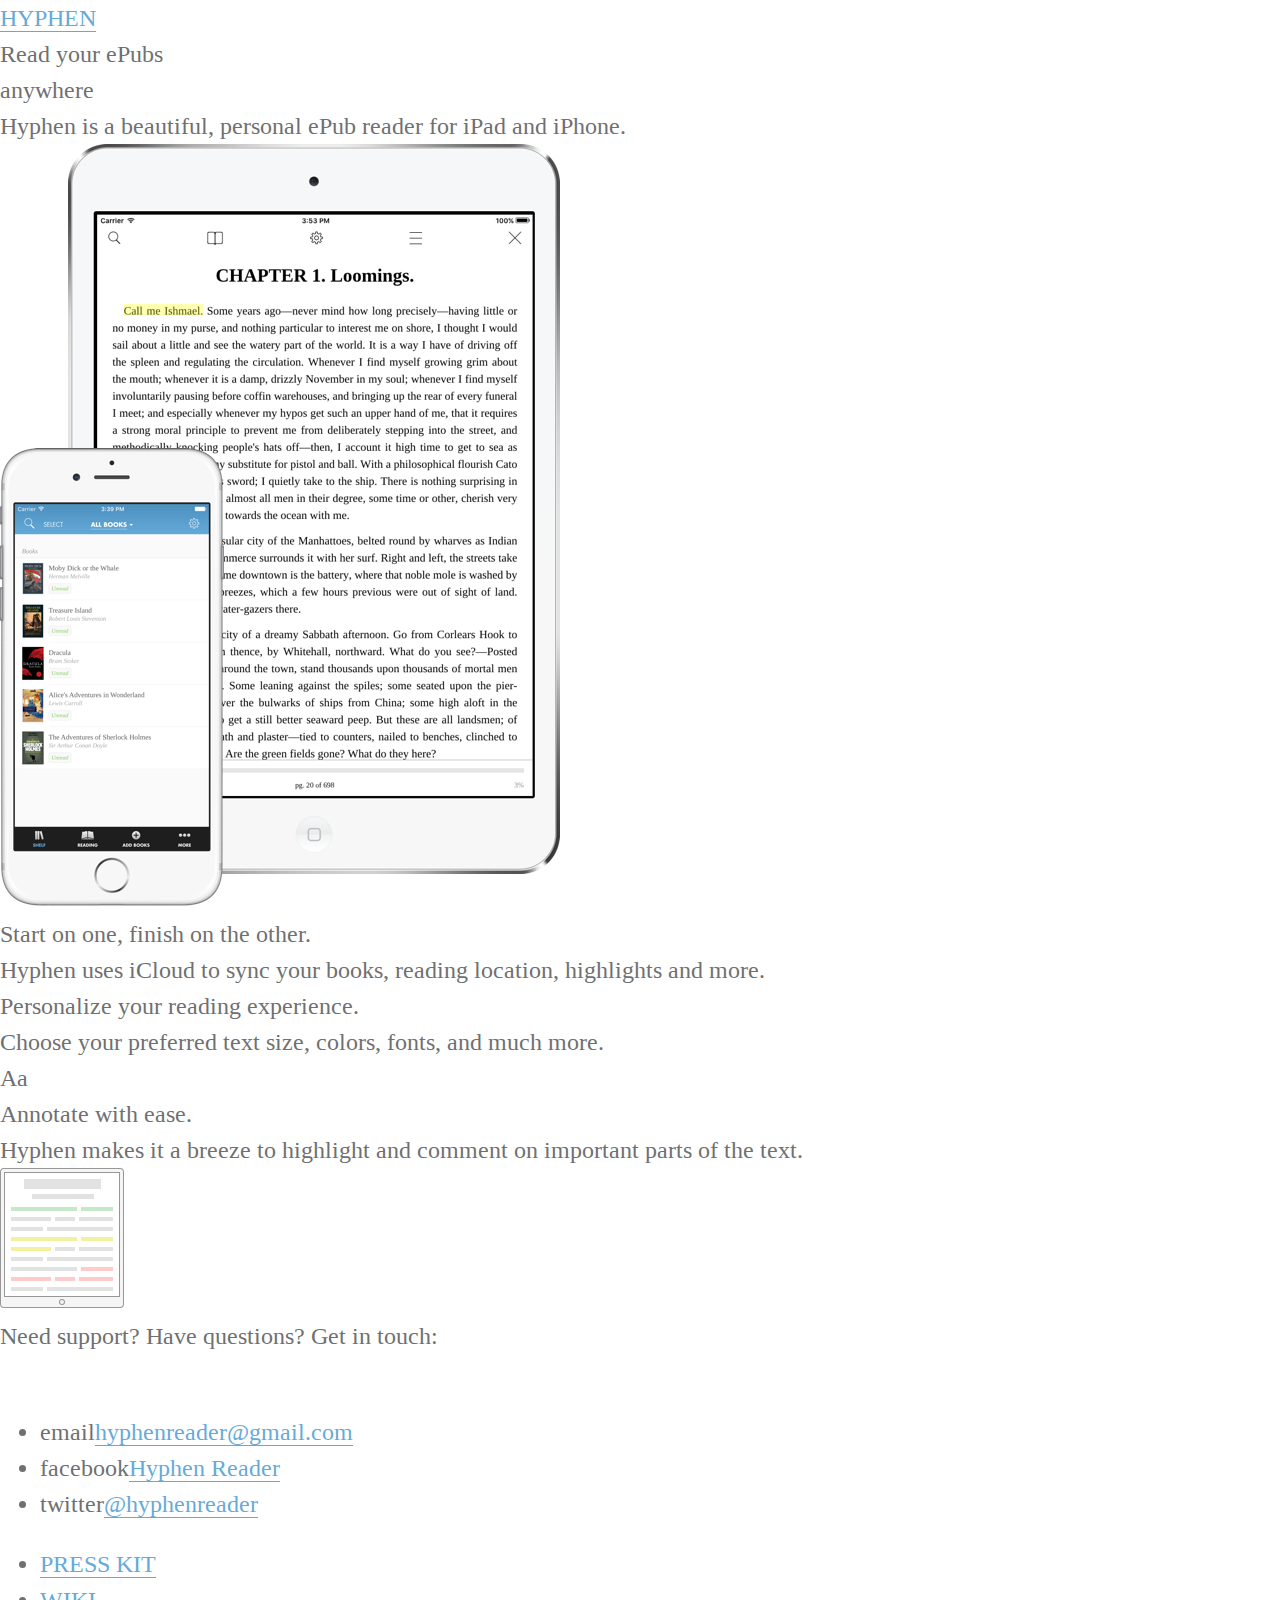
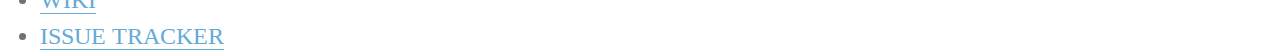
<file: index.html>
<!doctype html>
<html lang="en">
	<head>
		<meta charset="utf-8" />
		<meta name="viewport" content="width=device-width, initial-scale=1, user-scalable=no" />

		<title>Hyphen - ePub Reader for iOS</title>

		<meta name="description" content="Hyphen is an ePub Reader for iOS" />
		<meta name="keywords" content="ebook, epub, epub reader, ereader, ibooks, ios, iphone, ipad" />
		
		<!-- Icons -->

		<link rel="icon" href="images/site-icon.png" />
		<link rel="apple-touch-icon" href="images/app-icon-120.png" />

		<!-- Open Graph Metadata -->

		<meta property="og:title" content="Hyphen Reader" />
		<meta property="og:description" content="Hyphen is an ePub Reader for iOS" />
		<meta property="og:type" content="website" />
		<meta property="og:url" content="http://hyphenreader.com/" />
		<meta property="og:image" content="http://hyphenreader.com/images/site-icon.png" />
	
		<!-- Twitter -->

		<meta name="twitter:card" content="summary" />
		<meta name="twitter:site" content="@hyphenreader" />
		<meta name="twitter:title" content="Hyphen Reader" />
		<meta name="twitter:description" content="ePub Reader for iOS" />
		<meta name="twitter:image" content="http://hyphenreader.com/images/site-icon.png" />

		<!-- Google Fonts -->

		<link href="https://fonts.googleapis.com/css?family=Roboto|Varela+Round" rel="stylesheet">

		<!-- CSS -->

		<link rel="stylesheet" type="text/css" href="css/all.min.css" />
		<link rel="stylesheet" type="text/css" href="css/home.min.css" />

		<!-- JS -->

		<script async type="text/javascript" src="js/home.min.js"></script>

		<!-- Google Analytics -->

		<script>
			(function(i,s,o,g,r,a,m){i['GoogleAnalyticsObject']=r;i[r]=i[r]||function(){
			(i[r].q=i[r].q||[]).push(arguments)},i[r].l=1*new Date();a=s.createElement(o),
			m=s.getElementsByTagName(o)[0];a.async=1;a.src=g;m.parentNode.insertBefore(a,m)
			})(window,document,'script','//www.google-analytics.com/analytics.js','ga');

			ga('create', 'UA-65866732-1', 'auto');
			ga('send', 'pageview');
		</script>
	</head>

	<body>
		<div id="page-container">

			<div id="page-header">
				<a href="/" id="page-header-logo-text">HYPHEN</a>
			</div>

			<div id="hero-container" class="page">
				<div id="hero-left-content">
					<div class="text-title">Read your ePubs<br /><span id="hero-title-highlight">anywhere</span></div>
					<div class="text-subtitle">Hyphen is a beautiful, personal ePub reader for iPad and iPhone.</div>

					<a id="hero-app-store-badge" class="app-store-badge" href="/itunes"></a>
				</div>

				<div id="hero-screenshot"><img src="images/devices.png" /></div>
			</div>


			<div class="feature-container">
				<div class="text-title">Start on one, finish on the other.</div>
				<div class="text-subtitle">Hyphen uses iCloud to sync your books, reading location, highlights and more.</div>

				<div class="feature-media-container">
					<div class="syncing-devices-animation"></div>
				</div>
			</div>

			<div class="feature-container">
				<div class="text-title">Personalize your reading experience.</div>
				<div class="text-subtitle">Choose your preferred text size, colors, fonts, and much more.</div>

				<div class="feature-media-container">
					<div class="customization-animation">
						<span>Aa</span>
						<div class="customization-animation-color"></div>
						<div class="customization-animation-slider"></div>
					</div>
				</div>
			</div>

			<div class="feature-container">
				<div class="text-title">Annotate with ease.</div>
				<div class="text-subtitle">Hyphen makes it a breeze to highlight and comment on important parts of the text.</div>

				<div class="feature-media-container">
					<svg id="annotate-svg-animation" width="124" height="140" viewBox="0 0 124 140" xmlns="http://www.w3.org/2000/svg" xmlns:xlink="http://www.w3.org/1999/xlink"><defs><rect id="a" width="122" height="138" rx="3"/><mask id="d" x="-1" y="-1" width="124" height="140"><path fill="#fff" d="M-1-1h124v140H-1z"/><use xlink:href="#a"/></mask><path id="b" d="M4 4h114v123H4z"/><mask id="e" x="-1" y="-1" width="116" height="125"><path fill="#fff" d="M3 3h116v125H3z"/><use xlink:href="#b"/></mask><circle id="c" cx="61" cy="133" r="2"/><mask id="f" x="-1" y="-1" width="6" height="6"><path fill="#fff" d="M58 130h6v6h-6z"/><use xlink:href="#c"/></mask></defs><g transform="translate(1 1)" fill="none" fill-rule="evenodd"><use fill="#F5F5F5" xlink:href="#a"/><use stroke="#979797" mask="url(#d)" stroke-width="2" xlink:href="#a"/><use fill="#FFF" xlink:href="#b"/><use stroke="#979797" mask="url(#e)" stroke-width="2" xlink:href="#b"/><use stroke="#979797" mask="url(#f)" stroke-width="2" xlink:href="#c"/><path fill="#E2E2E2" d="M23 10h77v10H23zM31 25h62v5H31z"/><path class="green-highlight" fill="#C5E9C8" d="M10 38h66v4H10zm70 0h32v4H80z"/><path fill="#E2E2E2" d="M46 58h66v4H46zM10 58h32v4H10zM10 48h40v4H10zM54 48h20v4H54zM78 48h34v4H78z"/><path class="yellow-highlight" fill="#F3F19F" d="M10 68h66v4H10zm70 0h32v4H80z"/><path fill="#E2E2E2" d="M46 88h66v4H46zM10 88h32v4H10z"/><path class="yellow-highlight" fill="#F3F19F" d="M10 78h40v4H10z"/><path fill="#E2E2E2" d="M54 78h20v4H54zM78 78h34v4H78z"/><g><path fill="#E2E2E2" d="M10 98h66v4H10z"/><path class="red-highlight" fill="#FFCACA" d="M80 98h32v4H80z"/><path fill="#E2E2E2" d="M46 118h66v4H46zM10 118h32v4H10z"/><path class="red-highlight" fill="#FFCACA" d="M10 108h40v4H10zm44 0h20v4H54zm24 0h34v4H78z"/></g></g></svg>
				</div>
			</div>

			<div id="footer-app-store-badge">
				<a class="app-store-badge" href="/itunes"></a>
			</div>

			<div id="page-footer">
				<div id="page-footer-contact-box">
					Need support? Have questions? Get in touch:<br /><br />
					<ul>
						<li><span>email</span><a href="mailto:hyphenreader@gmail.com">hyphenreader@gmail.com</a></li>
						<li><span>facebook</span><a href="https://facebook.com/Hyphen-Reader-1727520424146142">Hyphen Reader</a></li>
						<li><span>twitter</span><a href="https://twitter.com/hyphenreader">@hyphenreader</a></li>
					</ul>
				</div>
				<ul>
					<li><a href="https://www.dropbox.com/sh/jn17gfgjbu5dl12/AACutWGOPndbCamPlJIgPHfka?dl=0">PRESS KIT</a></li>
					<li><a href="https://github.com/hyphen-reader/hyphen/wiki">WIKI</a></li>
					<li><a href="https://github.com/hyphen-reader/hyphen/issues">ISSUE TRACKER</a></li>
				</ul>
			</div>

		</div>
	</body>
</html>
</file>
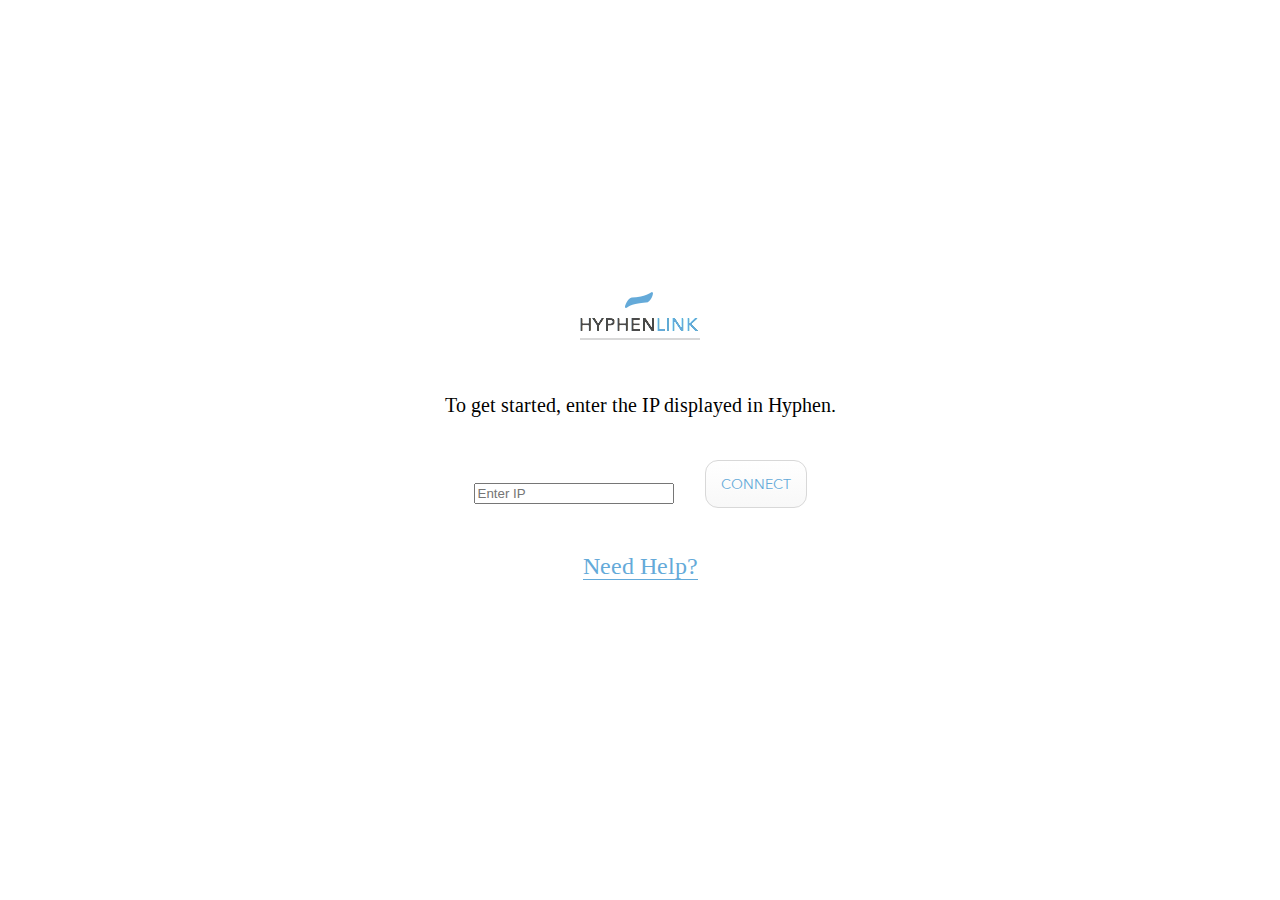
<file: hyphenlink/index.html>
<!DOCTYPE html>
<html lang="en">
	
	<head>
		<meta charset="utf-8" />
		
		<title>HyphenLink Client</title>
		
		<link rel="stylesheet" href="../css/all.min.css" />
		<link rel="stylesheet" href="../css/hyphenlink-client.min.css" />

		<script src="../js/HyphenLink.js"></script>
	
		<!-- RIOT TAGS -->

		<script type="riot/tag">
			<connect-landing-page class={ connecting: connecting }>
				<div id="connect-landing-centered">
					<a href="#" class="hyphenlink-logo no-style-link"></a>
			
					<p id="connect-landing-prompt-text">
						{ status.message ? status.message : "To get started, enter the IP displayed in Hyphen." }
					</p>
					
					<div id="ip-input-wrapper">
						<input id="ip-input" type="text" placeholder="Enter IP" onkeyup={ this.ipKeyUp }
							 class={ center: 1, invalid: invalidInput } />
					</div>
			
					<a id="connect-button" onclick={ connect }
						class={ button: true, 'disable-interaction': connecting, disabled: !ipFieldHasValue() }>
						{ connecting ? "Connecting..." : "Connect" }
					</a>
			
					<p id="need-help-text"><a href="#">Need Help<span id="need-help-question-mark">?</span></a></p>
				</div>
			
				var self = this, root = this.root;
				var field;
			
				self.status = {};
			
				this.ipFieldHasValue = function(){
					return this["ip-input"].value.trim() != "";
				};
			
				this.ipKeyUp = function(e){
					var valid = self.ipFieldHasValue();
			
					self.invalidInput = !valid;
			
					if(e.keyCode == 13 && valid){
						field.blur(); self.connect();
					}
				};
			
				this.connect = function(e){
					self.connecting = true;
			
					self.status.message = "Talking to Hyphen...";
			
					HyphenLink.connect(field.value, "HyphenLink Client", function(success){
						if(!success){
							self.connecting = false;
			
							self.status.message = "Failed to connect. Make sure the IP is correct, and that you're on the same network as your iPhone.";
			
							self.update();
			
							field.focus();
						} else {
							localStorage["ip"] = field.value;
			
							self.unmount(true); riot.mount("app-page"); 
						}
					});
				};
			
				this.on("mount", function(){
					root.setAttribute("mounted", "");
			
					field = document.getElementById("ip-input");
			
					var lastIP = localStorage["ip"];
			
					if(lastIP){
						field.value = lastIP;
						self.invalidInput = false;
			
						self.update();
					}
				});
			
				this.on("unmount", function(){
					root.removeAttribute("mounted");
				});
				
			</connect-landing-page>
		</script>

		<script type="riot/tag">
			<app-page>
				<header class="pseudo-clear-both">
					<span id="alpha-logo" class="hyphenlink-alpha-logo"></span>
			
					<input type="file" id="file-input" multiple="" class="display-none" onchange={ importFileInputChanged } accept="application/epub+zip" />
					<label for="file-input" class="float-right">
						<a class="button small float-right">Import ePubs</a>
					</label>
				</header>
			
				<div id="tab-bar">
					<span data-for-tab="library" class="tab-item selected" onclick={ tabClicked }>Library</span>
					<span data-for-tab="imports" class="tab-item" onclick={ tabClicked }
						data-superscript-text={ getFormattedPendingImportTasksCount() }>Imports</span>
				</div>
			
				<div id="tab-container">
			
					<div class="tab-view visible" id="library-tab-view" data-tab-id="library">
						<div id="library-sidebar" class={ disabled: isEditing }>
							<input id="search-field" type="text" placeholder="Search" oninput={ searchQueryChanged } />
			
							<div id="book-list">
								<div each={ book, i in books } if={ bookMatchesSearch(book) }
									class={ 'book-list-item': 1, selected: isCurrentBook(book) } onclick={ bookListItemClicked }>
									
									<span class="book-list-item-thumb no-thumb" style="background-image: url({ getThumbURLForBook(book) })"></span>
									<span class="book-list-item-details">
										<div class="book-list-item-title">{ book.title }</div>
										<div class="book-list-item-series" if={ book.series }>{ formattedSeries(book) }</div>
										<div class="book-list-item-author">{ book.author }</div>
									</span>
								</div>
							</div>
			
							<div id="book-count">{ books.length } books in library</div>
						</div>
						
						<div id="library-book-info" class={ 'display-none': !selectedBook }>
							<div class="library-book-info-thumb no-thumb" style="background-image: url({ getThumbURLForBook(selectedBook) })"></div>
							
							<div class="library-book-info-text" if={ !isEditing }>
								<div class="library-book-info-title">{ selectedBook.title }</div>
								<div class="library-book-info-series" if={ selectedBook.series }>{ formattedSeries(selectedBook) }</div>
								<div class="library-book-info-author">{ selectedBook.author }</div>
								
								<a class="button small" href={ getDownloadURLForBook(selectedBook) }>Download ePub</a>
								<a class="button small" onclick={ enterEditMode }>Edit</a>
								<a class="button small destructive" onclick={ deleteSelectedBook }>Delete</a>
							</div>
			
							<div class="library-book-info-text" if={ isEditing }>
								<input type="text" class="library-book-info-title medium" value={ selectedBook.title } placeholder="Title" />
								<input type="text" class="library-book-info-author medium" value={ selectedBook.author } placeholder="Author" />
								
								<div if={ isEditing }>
									<a class="button small" onclick={ saveEdits }>Save</a>
									<a class="button small destructive" onclick={ cancelEdits }>Cancel</a>
								</div>
							</div>
			
							<div class="clear-left"></div>
			
							<div class="library-book-info-description">
								<raw data-html={ selectedBook.desc.length > 0 ? selectedBook.desc : 'No description.' } />
							</div>
						</div>
			
					</div>
			
					<div class="tab-view" id="imports-tab-view" data-tab-id="imports">
						
						<div class="import-list-item" data-status={ importItem.status } each={ importItem, i in imports }>
							<div class="import-list-item-file-name">{ importItem.fileName }</div>
							<div class="import-list-item-status">{ importItem.statusMessage }</div>
						</div>
			
					</div>
			
				</div>
			
				var self = this, root = this.root;
			
				//	Elements
			
				var libraryBookInfoEl;
			
				//	Tabs
			
				var currentTab = "library";
			
				this.tabClicked = function(e){
					var tabItem = e.target;
			
					//	Visual Indicator
			
					root.querySelector(".tab-item.selected").classList.remove("selected");
			
					tabItem.classList.add("selected");
			
					//	Hide former tab
			
					root.querySelector(".tab-view.visible").classList.remove("visible");
			
					//	Update
			
					libraryBookInfoEl.scrollTop = 0;
			
					currentTab = tabItem.dataset.forTab;
			
					//	Show new tab
			
					root.querySelector("[data-tab-id='" + currentTab + "']").classList.add("visible");
				};
			
				//	Book
			
				this.formattedSeries = function(book){
					if(!book.series) return;
			
					return book.series + ", #" + (book.seriesIndex+1);
				};
			
				//	Book List
			
				this.selectedBook;
				this.books = [];
			
				this.isCurrentBook = function(book){
					return (book.id == this.selectedBook.id);
				};
			
				this.bookListItemClicked = function(e){
					var book = e.item.book;
			
					self.selectedBook = book;
			
					libraryBookInfoEl.scrollTop = 0;
				};
			
				this.getThumbURLForBook = function(book){
					return HyphenLink.Books.getURLForBookThumb(book.id);
				};
			
				this.getDownloadURLForBook = function(book){
					return HyphenLink.Books.getURLForBookEpub(book.id);
				};
			
				this.deleteBook = function(book){
					var proceed = confirm("Are you sure you want to delete this book?");
			
					if(!proceed) return;
			
					this.books.splice(this.books.indexOf(book), 1);
			
					if(book == self.selectedBook) self.selectedBook = null;
			
					HyphenLink.Books.deleteBooks([ book.id ]);
				};
			
				this.deleteSelectedBook = function(){
					self.deleteBook(self.selectedBook);
				};
			
				this.updateBookList = function(){
					HyphenLink.Books.getBooks(function(json){
						var books = json.books;
			
						books.sort(function(a, b){
							return new Date(b.dateAdded) - new Date(a.dateAdded);
						});
			
						self.books = books;
			
						console.log(self.books);
			
						self.update();
					});
				};
			
				this.updateBookWithTitleAndAuthor = function(book, title, author){
					book.title = title;
					book.author = author;
			
					HyphenLink.Books.updateBooks([ book.id ], { title: title, author: author });
				};
			
				//	Editing
			
				this.isEditing = false;
			
				this.enterEditMode = function(){
					self.isEditing = true;
				};
			
				this.saveEdits = function(){
					var titleInput = root.getElementsByClassName("library-book-info-title")[0], title = titleInput.value;
					var authorInput = root.getElementsByClassName("library-book-info-author")[0], author = authorInput.value;
			
					self.updateBookWithTitleAndAuthor(self.selectedBook, title, author);
			
					self.isEditing = false;
			
					self.update();
				};
			
				this.cancelEdits = function(){
					self.isEditing = false;
				};
			
				//	Book Upload
			
				var imports = [];
				var importNotificationListener =
					HyphenLink.Socket.addNotificationListener(HyphenLink.NOTIFICATION_IMPORT_STATUS_UPDATE, function(notification){
						var importItem = getImportItemWithId(notification.identifier);
			
						console.log("import notification for id: "+notification.identifier);
			
						if(notification.error){
							importItem.status = "failed";
							importItem.statusMessage = notification.error;
						} else {
							importItem.status = "success";
							importItem.statusMessage = "Imported successfully.";
						}
			
						self.update();
					});
			
				this.imports = imports;
			
				this.getPendingImportTasksCount = function(){
					var count = 0;
			
					for(var i = 0, len = imports.length; i<len; i++){
						if(imports[i].status == "pending") count++;
					}
			
					return count;
				};
			
				this.getFormattedPendingImportTasksCount = function(){
					var count = self.getPendingImportTasksCount();
					
					return (count == 0 ? null : count);
				};
			
				var generateUUID = function(){
					var uuid = "xxxxxxxx-xxxx-4xxx-yxxx-xxxxxxxxxxxx".replace(/[xy]/g, function(c){
						var r = Math.random()*16|0, v = c == 'x' ? r : (r&0x3|0x8);
						
						return v.toString(16);
					});
			
					return uuid.toUpperCase();
				};
			
				var getImportItemWithId = function(identifier){
					for(var i = 0; i<imports.length; i++){
						if(imports[i].identifier == identifier) return imports[i];
					}
				};
			
				this.importFileInputChanged = function(e){
					var fileInput = e.target;
					var files = fileInput.files;
			
					//	Update imports array
			
					[].forEach.call(files, function(file, i){
						var temporaryId = generateUUID();
			
						imports.unshift({
							fileName: file.name, identifier: temporaryId,
							 statusMessage: "Uploading...", status: "pending"
						});
			
						HyphenLink.Books.importEpubs([ file ], function(json){
							var jsonImports = json.imports;
							var jsonImportItem;
			
							for(var identifier in jsonImports) jsonImportItem = jsonImports[identifier];
			
							console.log(json);
			
							var importItem = getImportItemWithId(temporaryId);
			
							if(jsonImportItem.error){
								importItem.status = "failed";
								importItem.statusMessage = jsonImportItem.error;
							} else {
								importItem.statusMessage = "Importing...";
							}
							
							importItem.identifier = identifier;
			
							self.update();
						});
					});
			
					//	Reset element
			
					fileInput.value = "";
				};
			
				//	Searching
			
				var getSearchString = function(){
					var value = self["search-field"].value;
			
					return value ? value.trim() : "";
				};
			
				this.searchQueryChanged = function(e){
					self.update();
				};
			
				this.bookMatchesSearch = function(book){
					var query = getSearchString().toLowerCase();
			
					if(query == "") return true;
			
					var title = book.title.toLowerCase();
					var author = book.author.toLowerCase();
			
					return (title.indexOf(query) != -1 || author.indexOf(query) != -1);
				};
			
				//	Events
			
				var notificationListener;
			
				this.on("mount", function(){
					root.setAttribute("mounted", "");
			
					libraryBookInfoEl = document.getElementById("library-book-info");
			
					notificationListener =
						HyphenLink.Socket.addNotificationListener(HyphenLink.NOTIFICATION_BOOKS_DID_UPDATE, function(notification){
							self.updateBookList();
						});
			
					HyphenLink.Socket.onClose = function(){
						self.unmount(true);
			
						riot.mount("connect-landing-page");
					};
			
					self.updateBookList();
				});
			
				this.on("unmount", function(){
					root.removeAttribute("mounted");
			
					HyphenLink.Socket.onClose = null;
			
					notificationListener.remove();
					notificationListener = null;
			
					importNotificationListener.remove();
					importNotificationListener = null;
				});
			
			</app-page>
		</script>

		<script type="riot/tag">
			<raw>
				var self = this;
			
				var updateHTML = function(){
					self.root.innerHTML = opts["data-html"] || "";
				};
			
				updateHTML();
			
				this.on("updated", updateHTML);
			</raw>
		</script>

	</head>

	<body>
		<!-- LANDING PAGE -->

		<div id="connect-landing-page" riot-tag="connect-landing-page"></div>

		<!-- APP PAGE -->

		<div id="app-page" riot-tag="app-page"></div>

		<!-- APP INITIALIZATION -->

		<script src="../js/riot+compiler.min.js"></script>
		<script>riot.mount("raw, connect-landing-page"); </script>
	</body>

</html>
</file>
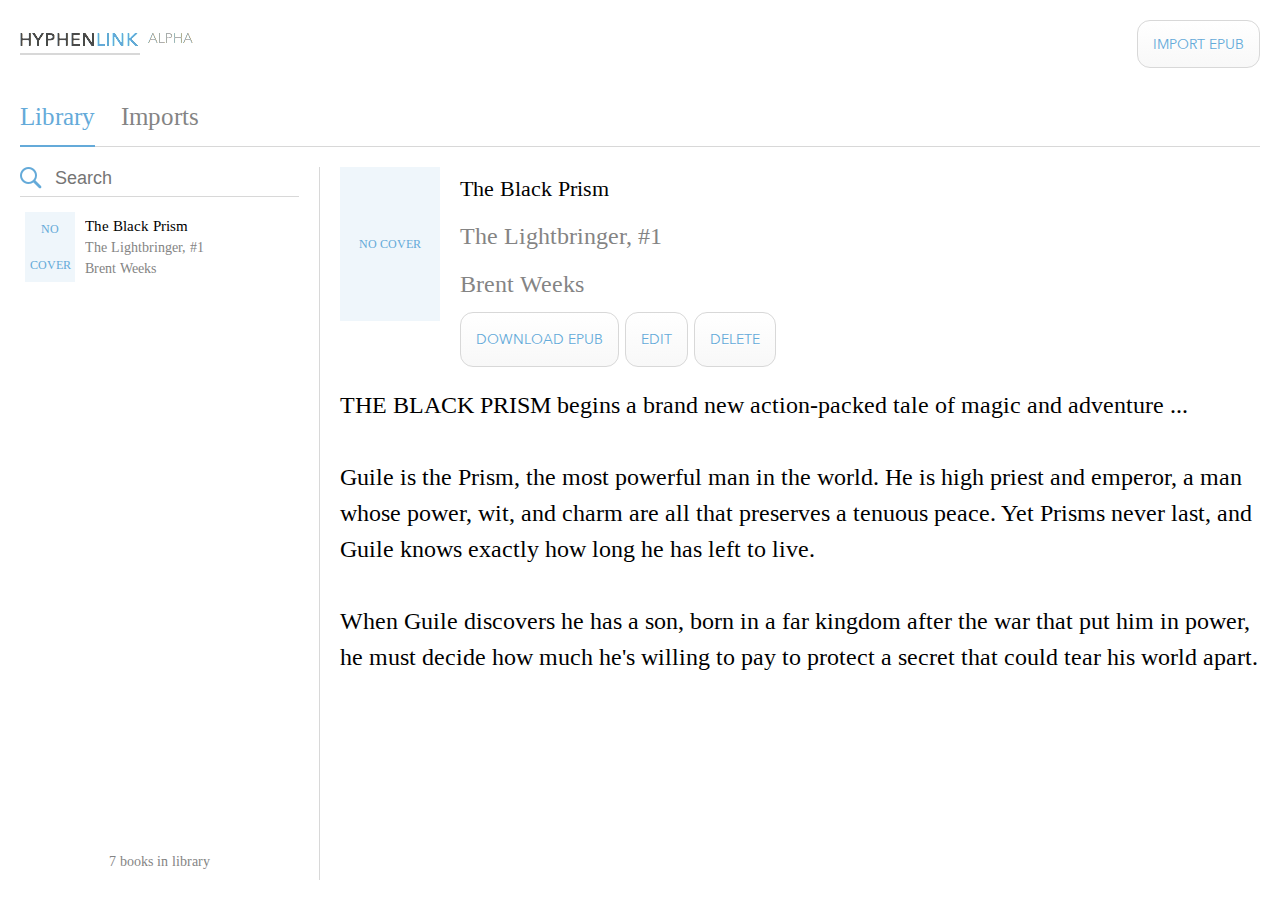
<file: hyphenlink/static/app.html>
<!DOCTYPE html>
<html lang="en">
	
	<head>
		<meta charset="utf-8" />
		
		<title>App | HyphenLink Client</title>
		
		<link rel="stylesheet" href="../../css/all.min.css" />
		<link rel="stylesheet" href="../../css/hyphenlink-client.min.css" />
	</head>

	<body>
		<div id="app-page" mounted>
			<header class="pseudo-clear-both">
				<span id="alpha-logo" class="hyphenlink-alpha-logo"></span>

				<a class="button small float-right">Import ePub</a>
			</header>

			<div id="tab-bar">
				<span class="tab-item selected">Library</span>
				<span class="tab-item">Imports</span>
			</div>

			<div id="tab-container">

				<div class="tab-view visible" id="library-tab-view">
					<div id="library-sidebar">
						<input id="search-field" type="text" placeholder="Search" />

						<div id="book-list">
							<div class="book-list-item">
								<span class="book-list-item-thumb no-thumb"></span>
								<span class="book-list-item-details">
									<div class="book-list-item-title">The Black Prism</div>
									<div class="book-list-item-series">The Lightbringer, #1</div>
									<div class="book-list-item-author">Brent Weeks</div>
								</span>
							</div>
						</div>

						<div id="book-count">7 books in library</div>
					</div>
					
					<div id="library-book-info">
						<div class="library-book-info-thumb no-thumb"></div>
						
						<div class="library-book-info-text">
							<div class="library-book-info-title">The Black Prism</div>
							<div class="library-book-info-series">The Lightbringer, #1</div>
							<div class="library-book-info-author">Brent Weeks</div>

							<a class="button small">Download ePub</a>
							<a class="button small">Edit</a>
							<a class="button small destructive">Delete</a>
						</div>

						<div class="clear-left"></div>

						<div class="library-book-info-description">THE BLACK PRISM begins a brand new action-packed tale of magic and adventure ...<br /><br />Guile is the Prism, the most powerful man in the world. He is high priest and emperor, a man whose power, wit, and charm are all that preserves a tenuous peace. Yet Prisms never last, and Guile knows exactly how long he has left to live.<br /><br />When Guile discovers he has a son, born in a far kingdom after the war that put him in power, he must decide how much he's willing to pay to protect a secret that could tear his world apart.</div>
					</div>
					
					<!--
					<div id="library-book-info" class="editing">
						<div class="library-book-info-thumb no-thumb"></div>
						
						<div class="library-book-info-text">
							<input type="text" class="library-book-info-title medium" value="The Black Prism" placeholder="Title" />
							<input type="text" class="library-book-info-author medium" value="Brent Weeks" placeholder="Author" />
							
							<a class="button small">Save</a>
							<a class="button small destructive">Cancel</a>
						</div>

						<div class="clear-left"></div>

						<textarea class="library-book-info-description">THE BLACK PRISM begins a brand new action-packed tale of magic and adventure ...<br /><br />Guile is the Prism, the most powerful man in the world. He is high priest and emperor, a man whose power, wit, and charm are all that preserves a tenuous peace. Yet Prisms never last, and Guile knows exactly how long he has left to live.<br /><br />When Guile discovers he has a son, born in a far kingdom after the war that put him in power, he must decide how much he's willing to pay to protect a secret that could tear his world apart.</textarea>
					</div>
				</div>
				-->
			</div>
		</div>
	</body>

</html>
</file>
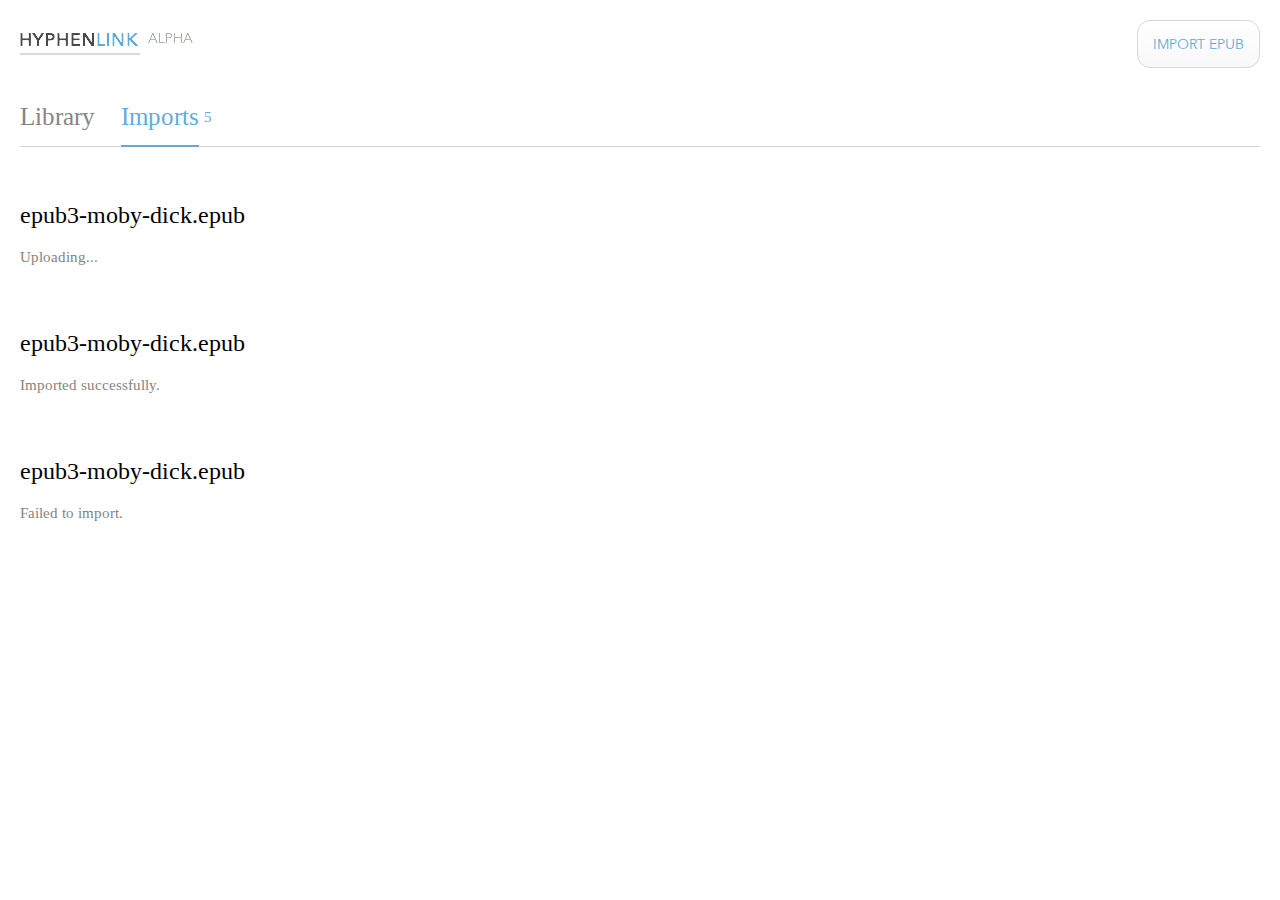
<file: hyphenlink/static/imports.html>
<!DOCTYPE html>
<html lang="en">
	
	<head>
		<meta charset="utf-8" />
		
		<title>App | HyphenLink Client</title>
		
		<link rel="stylesheet" href="../../css/all.min.css" />
		<link rel="stylesheet" href="../../css/hyphenlink-client.min.css" />
	</head>

	<body>
		<div id="app-page" mounted>
			<header class="pseudo-clear-both">
				<span id="alpha-logo" class="hyphenlink-alpha-logo"></span>

				<a class="button small float-right">Import ePub</a>
			</header>

			<div id="tab-bar">
				<span class="tab-item">Library</span>
				<span class="tab-item selected" data-superscript-text="5">Imports</span>
			</div>

			<div id="tab-container">

				<div class="tab-view visible" id="imports-tab-view">
					
					<div class="import-list-item">
						<div class="import-list-item-file-name">epub3-moby-dick.epub</div>
						<div class="import-list-item-status">Uploading...</div>
					</div>

					<div class="import-list-item success">
						<div class="import-list-item-file-name">epub3-moby-dick.epub</div>
						<div class="import-list-item-status">Imported successfully.</div>
					</div>

					<div class="import-list-item failed">
						<div class="import-list-item-file-name">epub3-moby-dick.epub</div>
						<div class="import-list-item-status">Failed to import.</div>
					</div>

				</div>
			</div>
		</div>
	</body>

</html>
</file>
<file: css/all.min.css>
body,html{height:100%}@font-face{font-family:AvenirNextLTPro-Demi;src:url(../fonts/AvenirNextLTPro-Demi_gdi.eot);src:url(../fonts/AvenirNextLTPro-Demi_gdi.eot?#iefix) format("embedded-opentype"),url(../fonts/AvenirNextLTPro-Demi_gdi.woff) format("woff"),url(../fonts/AvenirNextLTPro-Demi_gdi.ttf) format("truetype"),url(../fonts/AvenirNextLTPro-Demi_gdi.otf) format("opentype"),url(../fonts/AvenirNextLTPro-Demi_gdi.svg#AvenirNextLTPro-Demi) format("svg");font-weight:600;font-style:normal;font-stretch:normal;unicode-range:U0-10FFFF}@font-face{font-family:AvenirNextLTPro-Regular;src:url(../fonts/AvenirNextLTPro-Regular_gdi.eot);src:url(../fonts/AvenirNextLTPro-Regular_gdi.eot?#iefix) format("embedded-opentype"),url(../fonts/AvenirNextLTPro-Regular_gdi.woff) format("woff"),url(../fonts/AvenirNextLTPro-Regular_gdi.ttf) format("truetype"),url(../fonts/AvenirNextLTPro-Regular_gdi.otf) format("opentype"),url(../fonts/AvenirNextLTPro-Regular_gdi.svg#AvenirNextLTPro-Regular) format("svg");font-weight:400;font-style:normal;font-stretch:normal;unicode-range:U0-10FFFF}@font-face{font-family:LiberationSerif-Regular;src:url(LiberationSerif-Regular_gdi.eot);src:url(../fonts/LiberationSerif-Regular_gdi.eot?#iefix) format("embedded-opentype"),url(../fonts/LiberationSerif-Regular_gdi.woff) format("woff"),url(../fonts/LiberationSerif-Regular_gdi.ttf) format("truetype"),url(../fonts/LiberationSerif-Regular_gdi.otf) format("opentype"),url(../fonts/LiberationSerif-Regular_gdi.svg#LiberationSerif-Regular) format("svg");font-weight:400;font-style:normal;font-stretch:normal;unicode-range:U20-2666}*{box-sizing:border-box}body,html{margin:0;padding:0}html{width:100%}body{font-family:LiberationSerif-Regular,Georgia,Helvetica,Arial,sans-serif;font-size:24px;line-height:1.5em}.global-body{position:relative;min-height:100%}@media (min-width:320px){.global-body{padding:0 20px}}@media (min-width:740px){.global-body{padding:0 40px}}@media (min-width:1024px){.global-body{padding:0 100px}}h1,h2,h3,h4{font-family:AvenirNextLTPro-Demi,Helvetica;color:#64AAD9;margin:40px 0}h1.bottom-margin-only,h2.bottom-margin-only,h3.bottom-margin-only,h4.bottom-margin-only{margin-top:0}h1.top-margin-only,h2.top-margin-only,h3.top-margin-only,h4.top-margin-only{margin-bottom:0}h1{font-size:36px}.button,.global-footer{font-size:14px;color:#64AAD9;font-family:AvenirNextLTPro-Regular}.global-header{padding-top:40px;text-align:center}@media (min-width:1024px){.global-header{text-align:left}}.global-header .global-header-logo-image{display:inline-block;background:url(../images/logo-small.png);background-size:cover;width:83px;height:48px}.global-footer{text-align:center;padding:40px 0;line-height:1.5em}.button{background-image:-webkit-linear-gradient(270deg,#FFF 0,#F8F8F8 98%);background-image:linear-gradient(-180deg,#FFF 0,#F8F8F8 98%);border:1px solid #D8D8D8;border-radius:13px;padding:5px 15px;-webkit-appearance:none;-moz-appearance:none;appearance:none;display:inline-block;cursor:pointer;text-transform:uppercase;text-shadow:0 1px 0 #FFF}.underlined-input-wrapper{display:-webkit-box;display:-webkit-flex;display:-ms-flexbox;display:flex;border-bottom:1px #D8D8D8 solid;padding-bottom:8px;position:relative}.underlined-input-wrapper>*{-webkit-box-flex:1;-webkit-flex-grow:1;-ms-flex-positive:1;flex-grow:1}.underlined-input-wrapper .underlined-input-wrapper-end{-webkit-box-flex:0;-webkit-flex-grow:0;-ms-flex-positive:0;flex-grow:0}.underlined-input-wrapper .underlined-input-wrapper-end>*{vertical-align:middle}.underlined-input-wrapper>input{font-family:AvenirNextLTPro-Regular;font-size:24px;border:none}.underlined-input-wrapper>input::-webkit-input-placeholder{color:#DADADA;opacity:1;-webkit-transition:opacity .2s ease-in-out;transition:opacity .2s ease-in-out}.underlined-input-wrapper>input::-moz-placeholder{color:#DADADA;opacity:1;transition:opacity .2s ease-in-out}.underlined-input-wrapper>input:-ms-input-placeholder{color:#DADADA;opacity:1;transition:opacity .2s ease-in-out}.underlined-input-wrapper>input::placeholder{color:#DADADA;opacity:1;-webkit-transition:opacity .2s ease-in-out;transition:opacity .2s ease-in-out}.underlined-input-wrapper>input:focus{outline:0}.underlined-input-wrapper>input:focus::-webkit-input-placeholder{opacity:0;-webkit-transition:opacity .2s ease-in-out;transition:opacity .2s ease-in-out}.underlined-input-wrapper>input:focus::-moz-placeholder{opacity:0;transition:opacity .2s ease-in-out}.underlined-input-wrapper>input:focus:-ms-input-placeholder{opacity:0;transition:opacity .2s ease-in-out}.underlined-input-wrapper>input:focus::placeholder{opacity:0;-webkit-transition:opacity .2s ease-in-out;transition:opacity .2s ease-in-out}a:link,a:visited{color:#64AAD9;text-decoration:none;border-bottom:1px solid #64AAD9}a.no-style-link,a:link.no-style-link{text-decoration:none;border:none;color:auto}.page-content{position:relative;min-height:536px}.promo-content{padding-top:50px;font-size:24px;color:#848484;text-align:center}@media (min-width:1024px){.promo-content{padding-top:100px;width:50%;text-align:left}}#promo-content-header{line-height:1.2em}#beta-invite-input{margin-top:40px}#beta-invite-input>input{text-align:center}#beta-invite-input .underlined-input-wrapper-end{position:absolute;top:100%;left:50%;-webkit-transform:translateX(-50%);-ms-transform:translateX(-50%);transform:translateX(-50%);margin-top:8px}@media (min-width:740px){#beta-invite-input>input{text-align:left}#beta-invite-input .underlined-input-wrapper-end{position:static;margin:0;-webkit-transform:none;-ms-transform:none;transform:none}}.promo-iphone{background:url(../images/iphone-preview-2x.png);background-size:cover;width:262px;height:536px}.promo-iphone-content{position:relative;top:65px;left:16px;right:16px;width:230px;height:410px}#beta-promo-iphone{margin:80px auto 0}@media (min-width:1024px){#beta-promo-iphone{position:absolute;right:0;top:0;margin:0}}#beta-promo-iphone .promo-iphone-content>*{position:absolute;background:url(../images/iphone-preview-screens.png);background-size:cover;width:100%;height:100%;opacity:0;-webkit-transition:opacity 1s ease-in-out;transition:opacity 1s ease-in-out}#beta-promo-iphone .promo-iphone-content>[data-visible]{opacity:1;-webkit-transition:opacity 1s ease-in-out;transition:opacity 1s ease-in-out}#beta-promo-iphone .promo-iphone-content .promo-iphone-screen-1{background-position-y:0;z-index:1}#beta-promo-iphone .promo-iphone-content .promo-iphone-screen-2{background-position-y:410px;z-index:2}#beta-promo-iphone .promo-iphone-content .promo-iphone-screen-3{background-position-y:820px;z-index:3}#beta-promo-iphone .promo-iphone-content .promo-iphone-screen-4{background-position-y:1230px;z-index:4}
</file>
<file: css/home.min.css>
.global-header,.page{position:relative}#contact-links::after,.page.alternate-bg::after{content:"";display:block}body{color:#6E7071}.primary-text-color{color:#64AAD9}.global-header{margin:0 auto 40px;padding:40px 0 0;max-width:820px;width:90%;display:-webkit-flex;display:-ms-flexbox;display:flex;-webkit-flex-wrap:wrap;-ms-flex-wrap:wrap;flex-wrap:wrap;-webkit-align-items:center;-ms-flex-align:center;align-items:center;-webkit-justify-content:center;-ms-flex-pack:center;justify-content:center}.global-header .global-header-logo-image{display:inline-block;background:url(../images/logo-small.png);background-size:cover;width:83px;height:48px}.global-header-menu{text-align:right;-webkit-flex-grow:1;-ms-flex-positive:1;flex-grow:1}@media (max-width:767px){.global-header-menu{text-align:center;margin-top:20px;width:100%;-webkit-flex-shrink:0;-ms-flex-negative:0;flex-shrink:0}}.global-header-menu ul{margin:0;padding:0;list-style-type:none;font-size:14px}.global-header-menu ul li{display:inline-block}.global-header-menu ul li:not(:first-child){margin-left:30px}.iphone-preview{width:300px;height:614px;background-image:url(../images/iphone-preview-2x.png);background-size:300px 614px;image-rendering:-moz-crisp-edges;image-rendering:-o-crisp-edges;image-rendering:-webkit-optimize-contrast;-ms-interpolation-mode:nearest-neighbor}.iphone-preview .iphone-preview-content{display:block;image-rendering:auto;width:264px;height:470px;position:relative;top:72px;left:18px;background:#FFF}.page.alternate-bg{background:#FCFCFC;border:1px solid #EBEBEB}.page.alternate-bg::after{position:absolute;top:0;bottom:0;left:0;right:0;border:1px solid #FFF;z-index:-99999999}#download-or-try,#other-features-list{display:-webkit-flex;display:-ms-flexbox}.page .page-content{max-width:820px;margin:0 auto;height:510px;width:90%}@media (max-width:992px){.page .page-content{height:auto}}#first-page{height:452px;overflow:hidden}#first-page .page-content{position:relative}#first-page-preview-iphone{position:absolute;top:0;right:0}@media (max-width:767px){.global-header-menu ul{font-size:16px;font-weight:700}#first-page{height:auto;text-align:center}#first-page-preview-iphone{position:static;margin:0 auto;height:400px}}#promo-text{font-size:48px;font-family:AvenirNextHeavy;padding-top:70px;color:#64AAD9;width:365px;line-height:1.3em}#download-or-try{font-size:13px;font-weight:700;margin-top:24px;line-height:1em;display:flex;-webkit-align-items:center;-ms-flex-align:center;align-items:center}@media (max-width:767px){#promo-text{width:auto;font-size:40px;padding-top:0}#download-or-try{-webkit-justify-content:center;-ms-flex-pack:center;justify-content:center;margin-bottom:30px}}#try-link{margin-left:20px}.feature-page-title{font-weight:700;font-size:36px;line-height:1.4em;color:#64AAD9}.feature-page-text{padding:137px 0}@media (min-width:992px){.feature-text-right .feature-page-text{float:right}.feature-text-right .feature-page-media{float:left}.feature-page-text{height:100%;width:335px}}.feature-page-desc{margin-top:20px}.feature-page-media{height:100%;width:calc(100% - 335px);float:right;overflow:hidden}.feature-page-media .iphone-preview{margin-top:70px}.feature-page-media .iphone-preview.sit-right{margin-left:auto}.feature-page-media .iphone-preview.sit-left{margin-right:auto}#styling-feature-screens{-webkit-perspective:900px;perspective:900px;height:100%}@media (max-width:992px){.feature-page-text{padding-bottom:40px;padding-top:70px}.feature-page-media .iphone-preview.sit-left{margin-top:0;margin-bottom:50px}.feature-page-media .iphone-preview{margin-left:auto;margin-right:auto;margin-top:50px}.feature-page-media{float:none;width:auto}#styling-feature-screens{margin-top:30px;margin-left:-30%}}@media (max-width:400px){#styling-feature-screens{margin-top:0;-webkit-transform:scale(.8);transform:scale(.8)}}#styling-feature-page:hover .styling-feature-screen{transition:-webkit-transform .3s .5s ease-out;transition:transform .3s .5s ease-out}#styling-feature-page:hover .styling-feature-screen:nth-child(1){-webkit-transform:translateX(-10%) rotateY(45deg) scale(.9);transform:translateX(-10%) rotateY(45deg) scale(.9)}#styling-feature-page:hover .styling-feature-screen:nth-child(2){-webkit-transform:translateX(40%) rotateY(45deg) scale(.9);transform:translateX(40%) rotateY(45deg) scale(.9)}#styling-feature-page:hover .styling-feature-screen:nth-child(3){-webkit-transform:translateX(90%) rotateY(45deg) scale(.9);transform:translateX(90%) rotateY(45deg) scale(.9)}#styling-feature-page .feature-page-media{overflow:visible}@media (max-width:992px){#styling-feature-page .feature-page-media{width:300px;height:540px;margin:0 auto}}@media (max-width:400px){#styling-feature-page .feature-page-media{height:460px}}.styling-feature-screen{background:url(../images/styling-feature-screens.png) no-repeat;background-size:cover;width:275px;height:489px;position:absolute;top:10px;left:0;-webkit-transform:rotateY(45deg) translateX(10%) scale(.9);transform:rotateY(45deg) translateX(10%) scale(.9);transition:-webkit-transform .3s ease-out;transition:transform .3s ease-out}.styling-feature-screen:nth-child(2){background-position:0 100%;-webkit-transform:translateX(40%) translateY(5%) rotateY(45deg) scale(.8);transform:translateX(40%) translateY(5%) rotateY(45deg) scale(.8)}.styling-feature-screen:nth-child(3){background-position:0 50%;-webkit-transform:translateX(80%) translateY(10%) rotateY(45deg) scale(.7);transform:translateX(80%) translateY(10%) rotateY(45deg) scale(.7)}#styling-feature-page .feature-page-text{padding-top:60px}#other-features-header{font-size:18px;color:#8A8A8A;margin:50px 0}#other-features-list{display:flex;-webkit-flex-flow:row;-ms-flex-flow:row;flex-flow:row;-webkit-flex-wrap:wrap;-ms-flex-wrap:wrap;flex-wrap:wrap;position:relative;top:-30px;left:-30px}#other-features-page .page-content{height:auto}.feature-list-item{-webkit-flex-grow:1;-ms-flex-positive:1;flex-grow:1;min-width:250px;-webkit-flex-basis:250px;-ms-flex-preferred-size:250px;flex-basis:250px;margin:30px 0 0 30px}.feature-list-item-desc{font-size:16px}.feature-list-item-title{color:#64AAD9;margin-bottom:14px}#read-to-bottom-footer{margin-top:60px;text-align:center}#read-to-bottom-wow{color:#64AAD9;margin-bottom:16px}@-webkit-keyframes footer-active-animation{50%{box-shadow:0 0 20px #64AAD9}}@keyframes footer-active-animation{50%{box-shadow:0 0 20px #64AAD9}}#global-footer{margin-top:70px;padding:50px;text-align:center}#global-footer.active{-webkit-animation:footer-active-animation .7s linear 0s 2;animation:footer-active-animation .7s linear 0s 2}#contact-links{padding-bottom:30px;margin-bottom:30px;position:relative}#contact-links::after{background:#EBEBEB;position:absolute;bottom:0;left:calc(50% - 100px);width:200px;height:1px}.spacer-30{display:inline-block;width:30px}.facebook-link::before,.mail-link::before,.twitter-link::before{content:"";display:inline-block;background:url(../images/social-sprites.png) no-repeat;background-size:25px 45px;margin-right:10px;width:19px;height:15px}.mail-link::before{background-position:0 -15px;width:24px;height:14px}.facebook-link::before{background-position:0 -30px;width:7px;height:14px}#contact-links a{font-size:16px;display:inline-block}#global-footer-links a:not(:last-child){margin-right:30px}
</file>
<file: css/hyphenlink-client.min.css>
.pseudo-clear-both:after,.pseudo-clear-left:after,.pseudo-clear-right:after{display:block;content:""}.float-right{float:right}.float-left{float:left}.pseudo-clear-right:after{clear:right}.pseudo-clear-left:after{clear:left}.pseudo-clear-both:after{clear:both}#connect-landing-page:not([mounted]),.display-none{display:none}.clear-right{clear:right}.clear-left{clear:left}.clear-both{clear:both}@-webkit-keyframes pending{to{border-color:transparent}}@keyframes pending{to{border-color:transparent}}#connect-landing-page{display:-webkit-flex;display:-ms-flexbox;display:flex;-webkit-justify-content:center;-ms-flex-pack:center;justify-content:center;-webkit-align-items:center;-ms-flex-align:center;align-items:center;text-align:center;height:100%}#ip-input-wrapper,#need-help-question-mark,.hyphenlink-logo{display:inline-block}#connect-landing-centered{max-width:500px}#connect-landing-prompt-text{margin:40px 0;font-size:20px;line-height:1.5em}#ip-input{width:200px}#ip-input-wrapper{overflow:hidden;vertical-align:bottom;max-width:500px;transition:max-width .3s ease,opacity .3s linear}#connect-button{margin-left:25px;transition:inherit,margin-left,width .3s ease}#need-help-text{margin-top:40px}#connect-landing-page.connecting #ip-input-wrapper{max-width:0;opacity:0;transition:max-width .3s ease,opacity .3s linear}#connect-landing-page.connecting #connect-button{margin-left:0;-webkit-animation:pending .5s linear 0s infinite alternate;animation:pending .5s linear 0s infinite alternate;transition:inherit,margin-left .3s ease}.hyphenlink-logo{background:url(../images/hyphenlink-logo.png) center no-repeat;background-size:contain;width:121px;height:48px}.hyphenlink-alpha-logo{display:inline-block;background:url(../images/hyphenlink-alpha-logo.png) center no-repeat;background-size:contain;width:173px;height:22px}#app-page{height:100%;padding:20px;display:-webkit-flex;display:-ms-flexbox;display:flex;-webkit-flex-direction:column;-ms-flex-direction:column;flex-direction:column}#app-page:not([mounted]){display:none}#alpha-logo{position:absolute;top:0;left:0;bottom:0;height:auto}header{position:relative;margin-bottom:30px}#tab-bar{border-bottom:1px solid #D8D8D8}#tab-bar .tab-item{display:inline-block;padding-bottom:10px;position:relative;top:1px;font-size:25px;color:#848484;border-bottom:2px solid transparent;transition:all .2s linear;cursor:pointer;-webkit-user-select:none;-moz-user-select:none;-ms-user-select:none;user-select:none}#tab-bar .tab-item::after{display:inline-block;content:attr(data-superscript-text) "";font-size:15px;position:absolute;top:0;left:100%;padding-left:5px;color:#64AAD9}#tab-bar .tab-item.selected{border-bottom-color:#64AAD9;color:#64AAD9;transition:all .2s linear}#tab-bar .tab-item:not(:first-child){margin-left:20px}#tab-container{-webkit-flex-grow:1;-ms-flex-positive:1;flex-grow:1;margin-top:20px;position:relative}.tab-view{position:absolute;top:0;bottom:0;left:0;right:0}.tab-view:not(.visible){display:none!important}#library-sidebar,#library-tab-view{display:-webkit-flex;display:-ms-flexbox}#library-tab-view{display:flex;-webkit-flex-direction:row;-ms-flex-direction:row;flex-direction:row}#library-sidebar{width:25%;min-width:250px;max-width:300px;display:flex;-webkit-flex-direction:column;-ms-flex-direction:column;flex-direction:column;-webkit-align-self:stretch;-ms-flex-item-align:stretch;align-self:stretch;-webkit-flex-shrink:0;-ms-flex-negative:0;flex-shrink:0;border-right:1px solid #D8D8D8;padding-right:20px;transition:opacity .2s linear}#library-sidebar.disabled{pointer-events:none;opacity:.5;transition:opacity .2s linear}#search-field{height:30px;-webkit-align-self:stretch;-ms-flex-item-align:stretch;align-self:stretch;-webkit-flex-shrink:0;-ms-flex-negative:0;flex-shrink:0;border:none;padding:4px 0 10px 35px;border-radius:0;border-bottom:1px solid #D8D8D8;font-size:18px;background-image:url(../images/search-icon.png);background-repeat:no-repeat}#book-count{text-align:center;font-size:14px;color:#848484}#book-list{-webkit-flex-grow:1;-ms-flex-positive:1;flex-grow:1;margin:10px 0;overflow-y:auto;overflow-x:hidden}.book-list-item{position:relative;display:-webkit-flex;display:-ms-flexbox;display:flex;-webkit-flex-direction:row;-ms-flex-direction:row;flex-direction:row;height:80px;font-size:14px;cursor:pointer;-webkit-user-select:none;-moz-user-select:none;-ms-user-select:none;user-select:none;padding:5px}.book-list-item:not(:first-child){margin-top:10px}.book-list-item::after{content:"";display:block;opacity:0;z-index:-100;background:rgba(100,170,217,.04);border:1px solid #64AAD9;position:absolute;top:0;bottom:0;right:0;left:0;transition:opacity .1s linear}#library-book-info .library-book-info-thumb.no-thumb,.book-list-item .book-list-item-thumb.no-thumb{background-color:rgba(100,170,217,.1)}.book-list-item.selected::after{opacity:1;transition:opacity .1s linear}.book-list-item>*{vertical-align:middle;-webkit-align-self:stretch;-ms-flex-item-align:stretch;align-self:stretch}#library-book-info .library-book-info-thumb,.book-list-item .book-list-item-thumb{background-size:contain;background-repeat:no-repeat;background-position:center;text-align:center;text-transform:uppercase;-webkit-flex-direction:column}.book-list-item .book-list-item-thumb{height:100%;width:50px;min-width:50px;font-size:12px;color:#64AAD9;display:-webkit-flex;display:-ms-flexbox;display:flex;-ms-flex-direction:column;flex-direction:column;-webkit-justify-content:center;-ms-flex-pack:center;justify-content:center}.book-list-item .book-list-item-thumb.no-thumb:after{display:inline;content:"No Cover";position:relative;z-index:-100}.book-list-item .book-list-item-details{padding-left:10px;-webkit-flex-shrink:1;-ms-flex-negative:1;flex-shrink:1;min-width:0;display:-webkit-flex;display:-ms-flexbox;display:flex;-webkit-flex-direction:column;-ms-flex-direction:column;flex-direction:column;-webkit-justify-content:center;-ms-flex-pack:center;justify-content:center}.book-list-item .book-list-item-details>*{line-height:1.5em;text-overflow:ellipsis;white-space:nowrap;overflow:hidden}.book-list-item .book-list-item-details .book-list-item-title{font-size:15px}.book-list-item .book-list-item-details .book-list-item-author,.book-list-item .book-list-item-details .book-list-item-series{color:#848484}#library-book-info{-webkit-flex-grow:1;-ms-flex-positive:1;flex-grow:1;-webkit-align-self:stretch;-ms-flex-item-align:stretch;align-self:stretch;padding:0 0 0 20px;overflow-y:auto}#library-book-info .library-book-info-thumb{position:relative;float:left;margin-right:20px;width:100px;height:154px;font-size:12px;color:#64AAD9;display:-webkit-flex;display:-ms-flexbox;display:flex;-ms-flex-direction:column;flex-direction:column;-webkit-justify-content:center;-ms-flex-pack:center;justify-content:center}#library-book-info .library-book-info-thumb.no-thumb:after{display:inline;content:"No Cover";position:relative;z-index:-100}#library-book-info .library-book-info-text{line-height:1.8em}#library-book-info .library-book-info-text>:not(:first-child){margin-top:5px}#library-book-info .library-book-info-title{font-size:22px;display:block;width:calc(100% - 100px - 20px)}#library-book-info .library-book-info-author,#library-book-info .library-book-info-series{display:block;width:calc(100% - 100px - 20px)}#library-book-info .library-book-info-author:not(input),#library-book-info .library-book-info-series:not(input){color:#848484}#library-book-info .library-book-info-description{display:block;width:100%;min-height:200px;line-height:1.5em;margin-top:20px}#library-book-info.editing .library-book-info-thumb:before{position:absolute;top:0;bottom:0;right:0;left:0;background:rgba(0,0,0,.45);content:"CHANGE \A COVER";white-space:pre;color:#FFF;display:block;display:-webkit-flex;display:-ms-flexbox;display:flex;-webkit-flex-direction:column;-ms-flex-direction:column;flex-direction:column;-webkit-justify-content:center;-ms-flex-pack:center;justify-content:center;cursor:pointer}#imports-tab-view{overflow-y:auto}.import-list-item{margin-top:50px}.import-list-item:first-child{margin-top:30px}.import-list-item[data-status=success] .import-list-item-status{color:#64AAD9}.import-list-item[data-status=failed] .import-list-item-status{color:#D33A3A}.import-list-item .import-list-item-status{font-size:15px;margin-top:6px;color:#848484}
</file>
